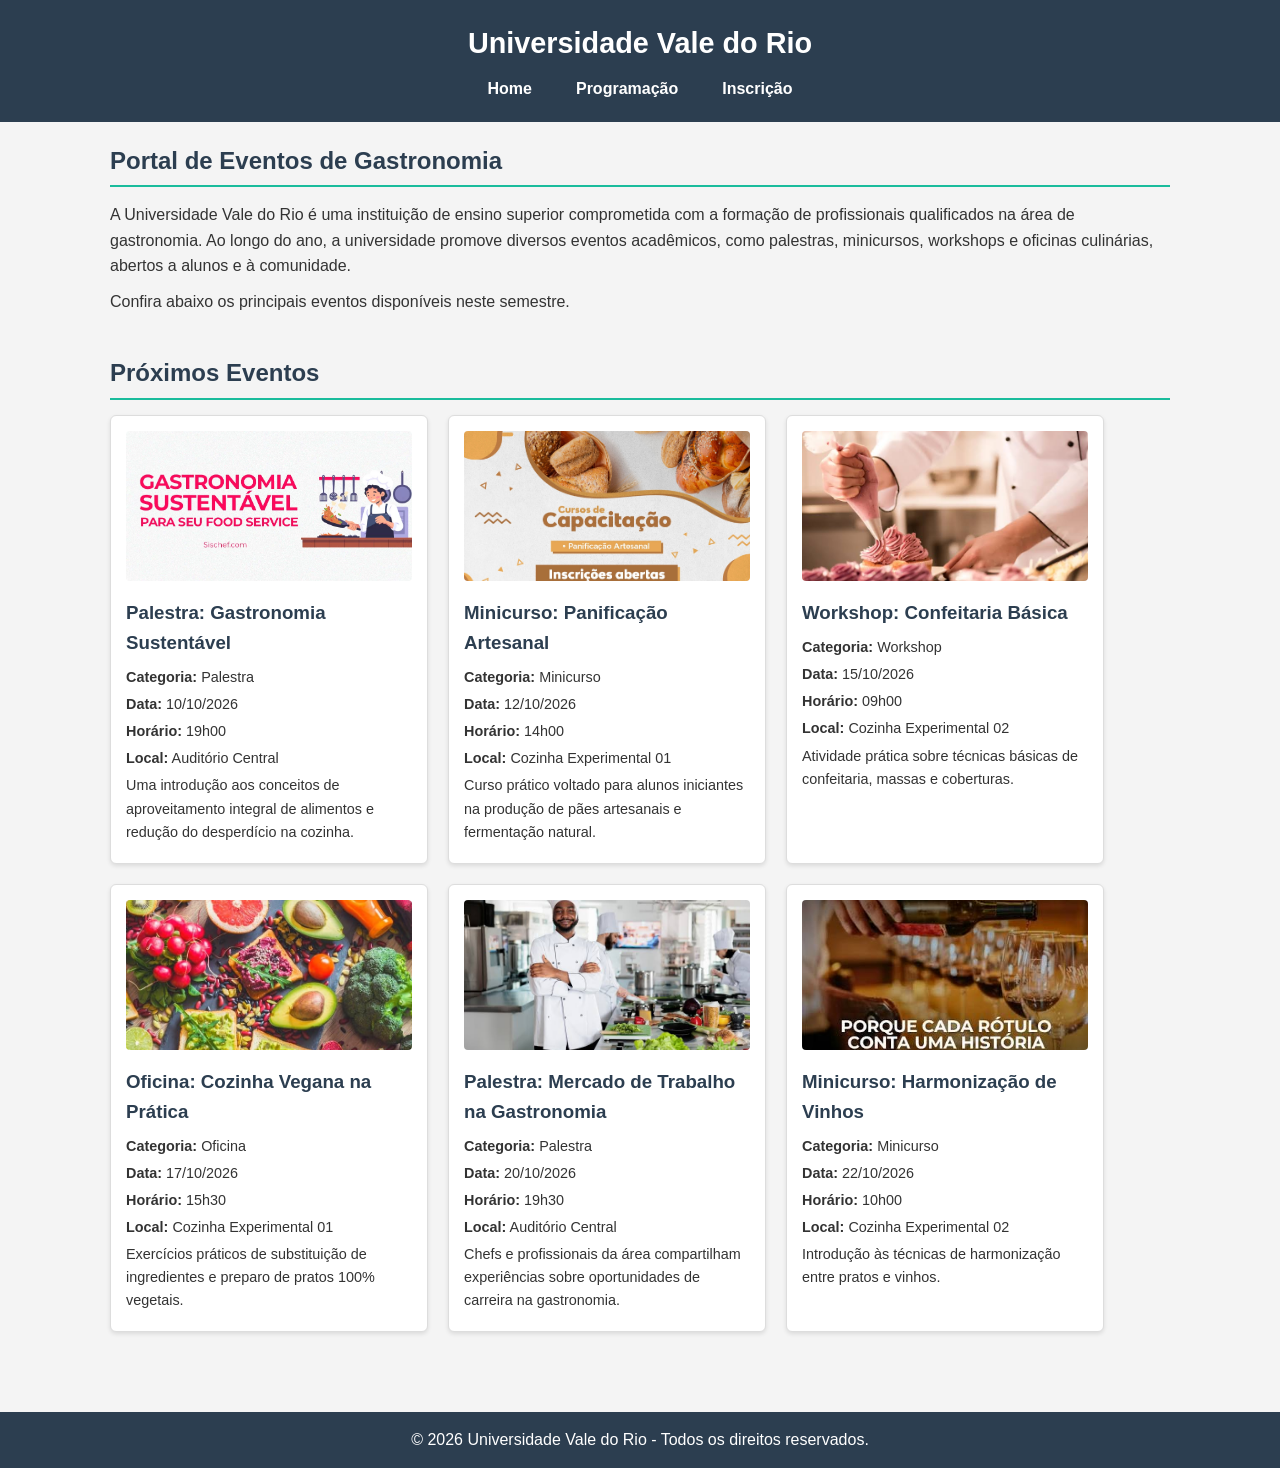
<file: index.html>
<!doctype html>
<html lang="pt-br">
  <head>
    <meta charset="UTF-8" />
    <meta name="viewport" content="width=device-width, initial-scale=1.0" />
    <title>Portal de Eventos - Home</title>
    <link rel="stylesheet" href="css/style.css" />
  </head>
  <body>
    <header>
      <h1>Universidade Vale do Rio</h1>
      <nav>
        <ul class="menu">
          <li><a href="index.html">Home</a></li>
          <li><a href="programacao.html">Programação</a></li>
          <li><a href="inscricao.html">Inscrição</a></li>
        </ul>
      </nav>
    </header>

    <main>
      <section class="apresentacao">
        <h2>Portal de Eventos de Gastronomia</h2>
        <p>
          A Universidade Vale do Rio é uma instituição de ensino superior
          comprometida com a formação de profissionais qualificados na área de
          gastronomia. Ao longo do ano, a universidade promove diversos eventos
          acadêmicos, como palestras, minicursos, workshops e oficinas
          culinárias, abertos a alunos e à comunidade.
        </p>
        <p>Confira abaixo os principais eventos disponíveis neste semestre.</p>
      </section>

      <section class="eventos">
        <h2>Próximos Eventos</h2>

        <div class="lista-eventos">
          <article class="card-evento">
            <img
              src="img/gastro-sustentavel.webp"
              alt="Palestra sobre Gastronomia Sustentável"
            />
            <h3>Palestra: Gastronomia Sustentável</h3>
            <p><strong>Categoria:</strong> Palestra</p>
            <p><strong>Data:</strong> 10/10/2026</p>
            <p><strong>Horário:</strong> 19h00</p>
            <p><strong>Local:</strong> Auditório Central</p>
            <p>
              Uma introdução aos conceitos de aproveitamento integral de
              alimentos e redução do desperdício na cozinha.
            </p>
          </article>

          <article class="card-evento">
            <img
              src="img/mini-panificacao.jpg"
              alt="Minicurso de Panificação Artesanal"
            />
            <h3>Minicurso: Panificação Artesanal</h3>
            <p><strong>Categoria:</strong> Minicurso</p>
            <p><strong>Data:</strong> 12/10/2026</p>
            <p><strong>Horário:</strong> 14h00</p>
            <p><strong>Local:</strong> Cozinha Experimental 01</p>
            <p>
              Curso prático voltado para alunos iniciantes na produção de pães
              artesanais e fermentação natural.
            </p>
          </article>

          <article class="card-evento">
            <img src="img/confeitaria.jfif" alt="Workshop de Confeitaria" />
            <h3>Workshop: Confeitaria Básica</h3>
            <p><strong>Categoria:</strong> Workshop</p>
            <p><strong>Data:</strong> 15/10/2026</p>
            <p><strong>Horário:</strong> 09h00</p>
            <p><strong>Local:</strong> Cozinha Experimental 02</p>
            <p>
              Atividade prática sobre técnicas básicas de confeitaria, massas e
              coberturas.
            </p>
          </article>

          <article class="card-evento">
            <img src="img/vegana.jpg" alt="Oficina de Cozinha Vegana" />
            <h3>Oficina: Cozinha Vegana na Prática</h3>
            <p><strong>Categoria:</strong> Oficina</p>
            <p><strong>Data:</strong> 17/10/2026</p>
            <p><strong>Horário:</strong> 15h30</p>
            <p><strong>Local:</strong> Cozinha Experimental 01</p>
            <p>
              Exercícios práticos de substituição de ingredientes e preparo de
              pratos 100% vegetais.
            </p>
          </article>

          <article class="card-evento">
            <img
              src="img/mercado.jfif"
              alt="Palestra sobre Mercado de Trabalho na Gastronomia"
            />
            <h3>Palestra: Mercado de Trabalho na Gastronomia</h3>
            <p><strong>Categoria:</strong> Palestra</p>
            <p><strong>Data:</strong> 20/10/2026</p>
            <p><strong>Horário:</strong> 19h30</p>
            <p><strong>Local:</strong> Auditório Central</p>
            <p>
              Chefs e profissionais da área compartilham experiências sobre
              oportunidades de carreira na gastronomia.
            </p>
          </article>

          <article class="card-evento">
            <img
              src="img/vinho.jfif"
              alt="Minicurso de Harmonização de Vinhos"
            />
            <h3>Minicurso: Harmonização de Vinhos</h3>
            <p><strong>Categoria:</strong> Minicurso</p>
            <p><strong>Data:</strong> 22/10/2026</p>
            <p><strong>Horário:</strong> 10h00</p>
            <p><strong>Local:</strong> Cozinha Experimental 02</p>
            <p>Introdução às técnicas de harmonização entre pratos e vinhos.</p>
          </article>
        </div>
      </section>
    </main>

    <footer>
      <p>
        &copy; 2026 Universidade Vale do Rio - Todos os direitos reservados.
      </p>
    </footer>
  </body>
</html>
</file>
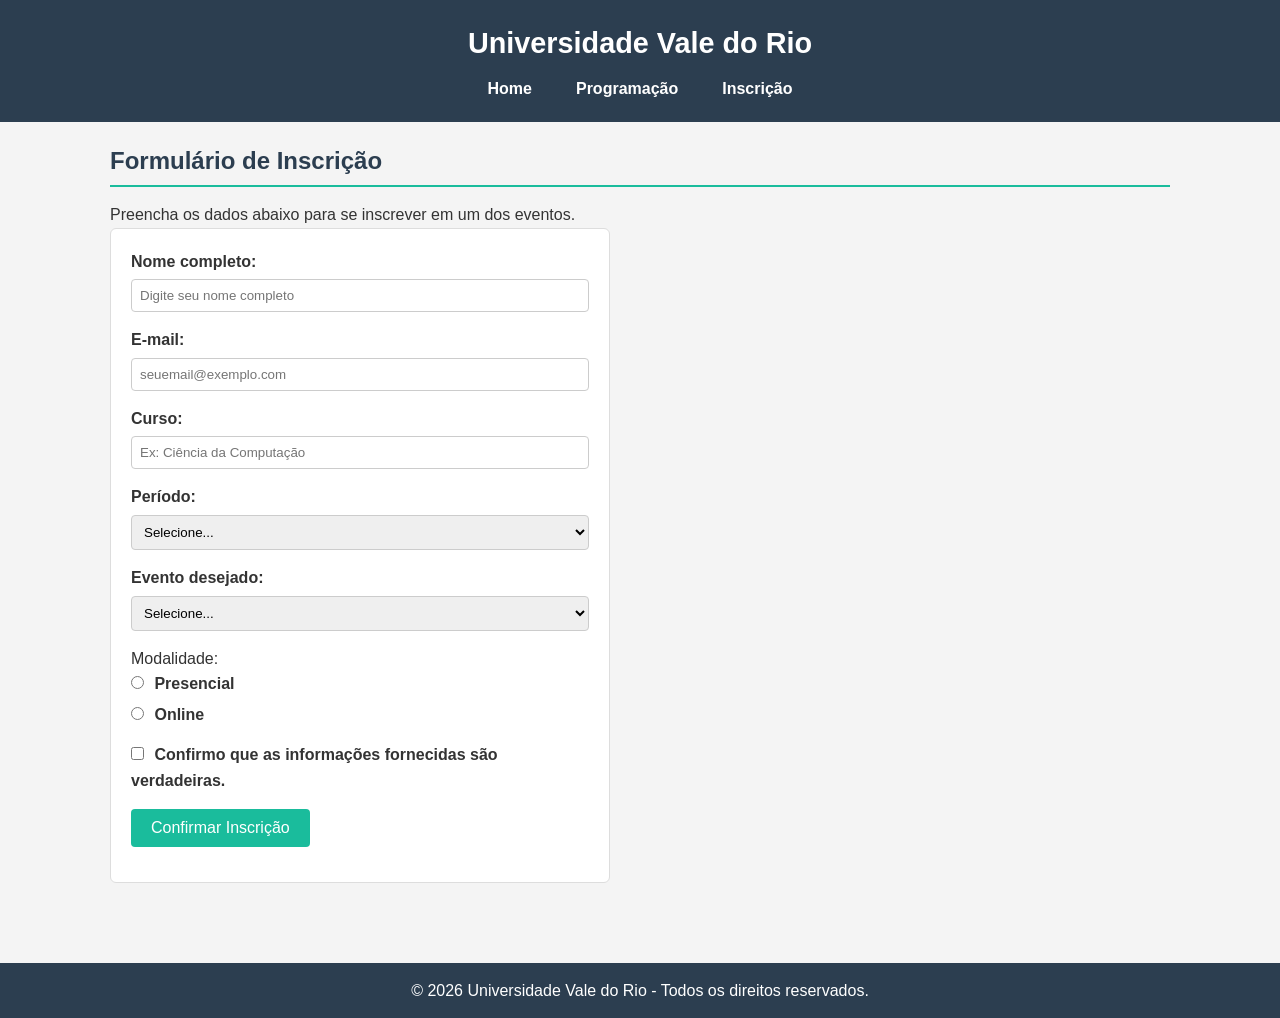
<file: inscricao.html>
<!doctype html>
<html lang="pt-br">
  <head>
    <meta charset="UTF-8" />
    <meta name="viewport" content="width=device-width, initial-scale=1.0" />
    <title>Portal de Eventos - Inscrição</title>
    <link rel="stylesheet" href="css/style.css" />
  </head>
  <body>
    <header>
      <h1>Universidade Vale do Rio</h1>
      <nav>
        <ul class="menu">
          <li><a href="index.html">Home</a></li>
          <li><a href="programacao.html">Programação</a></li>
          <li><a href="inscricao.html">Inscrição</a></li>
        </ul>
      </nav>
    </header>

    <main>
      <section class="inscricao">
        <h2>Formulário de Inscrição</h2>
        <p>Preencha os dados abaixo para se inscrever em um dos eventos.</p>

        <form action="#" class="form-inscricao">
          <div class="campo">
            <label for="nome">Nome completo:</label>
            <input
              type="text"
              id="nome"
              name="nome"
              placeholder="Digite seu nome completo"
              required
            />
          </div>

          <div class="campo">
            <label for="email">E-mail:</label>
            <input
              type="email"
              id="email"
              name="email"
              placeholder="seuemail@exemplo.com"
              required
            />
          </div>

          <div class="campo">
            <label for="curso">Curso:</label>
            <input
              type="text"
              id="curso"
              name="curso"
              placeholder="Ex: Ciência da Computação"
              required
            />
          </div>

          <div class="campo">
            <label for="periodo">Período:</label>
            <select id="periodo" name="periodo" required>
              <option value="">Selecione...</option>
              <option value="1">1º Período</option>
              <option value="2">2º Período</option>
              <option value="3">3º Período</option>
              <option value="4">4º Período</option>
              <option value="5">5º Período</option>
              <option value="6">6º Período</option>
            </select>
          </div>

          <div class="campo">
            <label for="evento">Evento desejado:</label>
            <select id="evento" name="evento" required>
              <option value="">Selecione...</option>
              <option value="gastronomia-sustentavel">
                Gastronomia Sustentável
              </option>
              <option value="panificacao">Panificação Artesanal</option>
              <option value="confeitaria">Confeitaria Básica</option>
              <option value="vegana">Cozinha Vegana na Prática</option>
              <option value="mercado">
                Mercado de Trabalho na Gastronomia
              </option>
              <option value="vinhos">Harmonização de Vinhos</option>
            </select>
          </div>

          <div class="campo">
            <p>Modalidade:</p>
            <label for="presencial">
              <input
                type="radio"
                id="presencial"
                name="modalidade"
                value="presencial"
                required
              />
              Presencial
            </label>
            <label for="online">
              <input
                type="radio"
                id="online"
                name="modalidade"
                value="online"
              />
              Online
            </label>
          </div>

          <div class="campo">
            <label for="confirmacao">
              <input
                type="checkbox"
                id="confirmacao"
                name="confirmacao"
                required
              />
              Confirmo que as informações fornecidas são verdadeiras.
            </label>
          </div>

          <div class="campo">
            <button type="submit">Confirmar Inscrição</button>
          </div>
        </form>
      </section>
    </main>

    <footer>
      <p>
        &copy; 2026 Universidade Vale do Rio - Todos os direitos reservados.
      </p>
    </footer>
  </body>
</html>
</file>
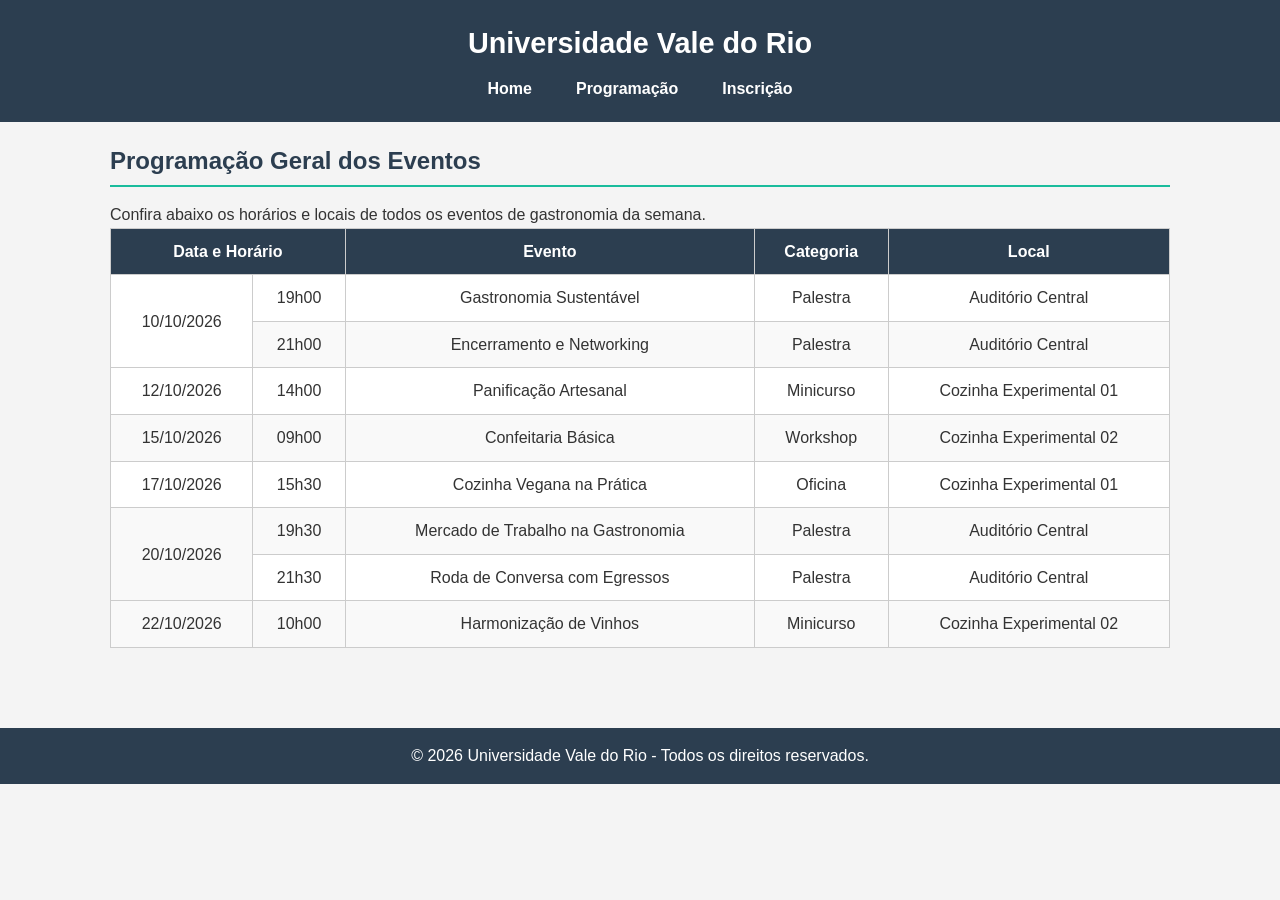
<file: programacao.html>
<!doctype html>
<html lang="pt-br">
  <head>
    <meta charset="UTF-8" />
    <meta name="viewport" content="width=device-width, initial-scale=1.0" />
    <title>Portal de Eventos - Programação</title>
    <link rel="stylesheet" href="css/style.css" />
  </head>
  <body>
    <header>
      <h1>Universidade Vale do Rio</h1>
      <nav>
        <ul class="menu">
          <li><a href="index.html">Home</a></li>
          <li><a href="programacao.html">Programação</a></li>
          <li><a href="inscricao.html">Inscrição</a></li>
        </ul>
      </nav>
    </header>

    <main>
      <section class="programacao">
        <h2>Programação Geral dos Eventos</h2>
        <p>
          Confira abaixo os horários e locais de todos os eventos de gastronomia
          da semana.
        </p>

        <table class="tabela-programacao">
          <thead>
            <tr>
              <th colspan="2">Data e Horário</th>
              <th>Evento</th>
              <th>Categoria</th>
              <th>Local</th>
            </tr>
          </thead>
          <tbody>
            <tr>
              <td rowspan="2">10/10/2026</td>
              <td>19h00</td>
              <td>Gastronomia Sustentável</td>
              <td>Palestra</td>
              <td>Auditório Central</td>
            </tr>
            <tr>
              <td>21h00</td>
              <td>Encerramento e Networking</td>
              <td>Palestra</td>
              <td>Auditório Central</td>
            </tr>
            <tr>
              <td>12/10/2026</td>
              <td>14h00</td>
              <td>Panificação Artesanal</td>
              <td>Minicurso</td>
              <td>Cozinha Experimental 01</td>
            </tr>
            <tr>
              <td>15/10/2026</td>
              <td>09h00</td>
              <td>Confeitaria Básica</td>
              <td>Workshop</td>
              <td>Cozinha Experimental 02</td>
            </tr>
            <tr>
              <td>17/10/2026</td>
              <td>15h30</td>
              <td>Cozinha Vegana na Prática</td>
              <td>Oficina</td>
              <td>Cozinha Experimental 01</td>
            </tr>
            <tr>
              <td rowspan="2">20/10/2026</td>
              <td>19h30</td>
              <td>Mercado de Trabalho na Gastronomia</td>
              <td>Palestra</td>
              <td>Auditório Central</td>
            </tr>
            <tr>
              <td>21h30</td>
              <td>Roda de Conversa com Egressos</td>
              <td>Palestra</td>
              <td>Auditório Central</td>
            </tr>
            <tr>
              <td>22/10/2026</td>
              <td>10h00</td>
              <td>Harmonização de Vinhos</td>
              <td>Minicurso</td>
              <td>Cozinha Experimental 02</td>
            </tr>
          </tbody>
        </table>
      </section>
    </main>

    <footer>
      <p>
        &copy; 2026 Universidade Vale do Rio - Todos os direitos reservados.
      </p>
    </footer>
  </body>
</html>
</file>
<file: css/style.css>
* {
  margin: 0;
  padding: 0;
  box-sizing: border-box;
}

body {
  font-family: Arial, Helvetica, sans-serif;
  background-color: #f4f4f4;
  color: #333333;
  line-height: 1.6;
}

header {
  background-color: #2c3e50;
  color: #ffffff;
  padding: 20px;
  text-align: center;
}

header h1 {
  margin-bottom: 10px;
  font-size: 1.8rem;
}

nav .menu {
  list-style: none;
  display: flex;
  justify-content: center;
  gap: 20px;
}

nav .menu a {
  color: #ffffff;
  text-decoration: none;
  font-weight: bold;
  padding: 8px 12px;
  border-radius: 4px;
  transition: background-color 0.3s;
}

nav .menu a:hover {
  background-color: #1abc9c;
}

main {
  max-width: 1100px;
  margin: 0 auto;
  padding: 20px;
}

section {
  margin-bottom: 40px;
}

section h2 {
  margin-bottom: 15px;
  color: #2c3e50;
  border-bottom: 2px solid #1abc9c;
  padding-bottom: 5px;
}

.apresentacao p {
  margin-bottom: 10px;
}

.lista-eventos {
  display: flex;
  flex-wrap: wrap;
  gap: 20px;
}

.card-evento {
  background-color: #ffffff;
  border: 1px solid #dddddd;
  border-radius: 6px;
  padding: 15px;
  width: 30%;
  box-shadow: 0 2px 4px rgba(0, 0, 0, 0.1);
}

.card-evento img {
  width: 100%;
  height: 150px;
  object-fit: cover;
  border-radius: 4px;
  margin-bottom: 10px;
}

.card-evento h3 {
  margin-bottom: 8px;
  color: #2c3e50;
}

.card-evento p {
  font-size: 0.9rem;
  margin-bottom: 4px;
}

.tabela-programacao {
  width: 100%;
  border-collapse: collapse;
  background-color: #ffffff;
}

.tabela-programacao th,
.tabela-programacao td {
  border: 1px solid #cccccc;
  padding: 10px;
  text-align: center;
}

.tabela-programacao thead {
  background-color: #2c3e50;
  color: #ffffff;
}

.tabela-programacao tbody tr:nth-child(even) {
  background-color: #f9f9f9;
}

.form-inscricao {
  background-color: #ffffff;
  padding: 20px;
  border-radius: 6px;
  border: 1px solid #dddddd;
  max-width: 500px;
}

.campo {
  margin-bottom: 15px;
}

.campo label {
  display: block;
  margin-bottom: 5px;
  font-weight: bold;
}

.campo input[type="text"],
.campo input[type="email"],
.campo select {
  width: 100%;
  padding: 8px;
  border: 1px solid #cccccc;
  border-radius: 4px;
}

.campo input[type="radio"],
.campo input[type="checkbox"] {
  margin-right: 6px;
}

.form-inscricao button {
  background-color: #1abc9c;
  color: #ffffff;
  border: none;
  padding: 10px 20px;
  border-radius: 4px;
  cursor: pointer;
  font-size: 1rem;
}

.form-inscricao button:hover {
  background-color: #16a085;
}

footer {
  background-color: #2c3e50;
  color: #ffffff;
  text-align: center;
  padding: 15px;
  margin-top: 20px;
}

@media (max-width: 768px) {
  .card-evento {
    width: 45%;
  }
}

@media (max-width: 500px) {
  nav .menu {
    flex-direction: column;
    gap: 10px;
  }

  .card-evento {
    width: 100%;
  }

  .tabela-programacao {
    font-size: 0.8rem;
  }
}
</file>
